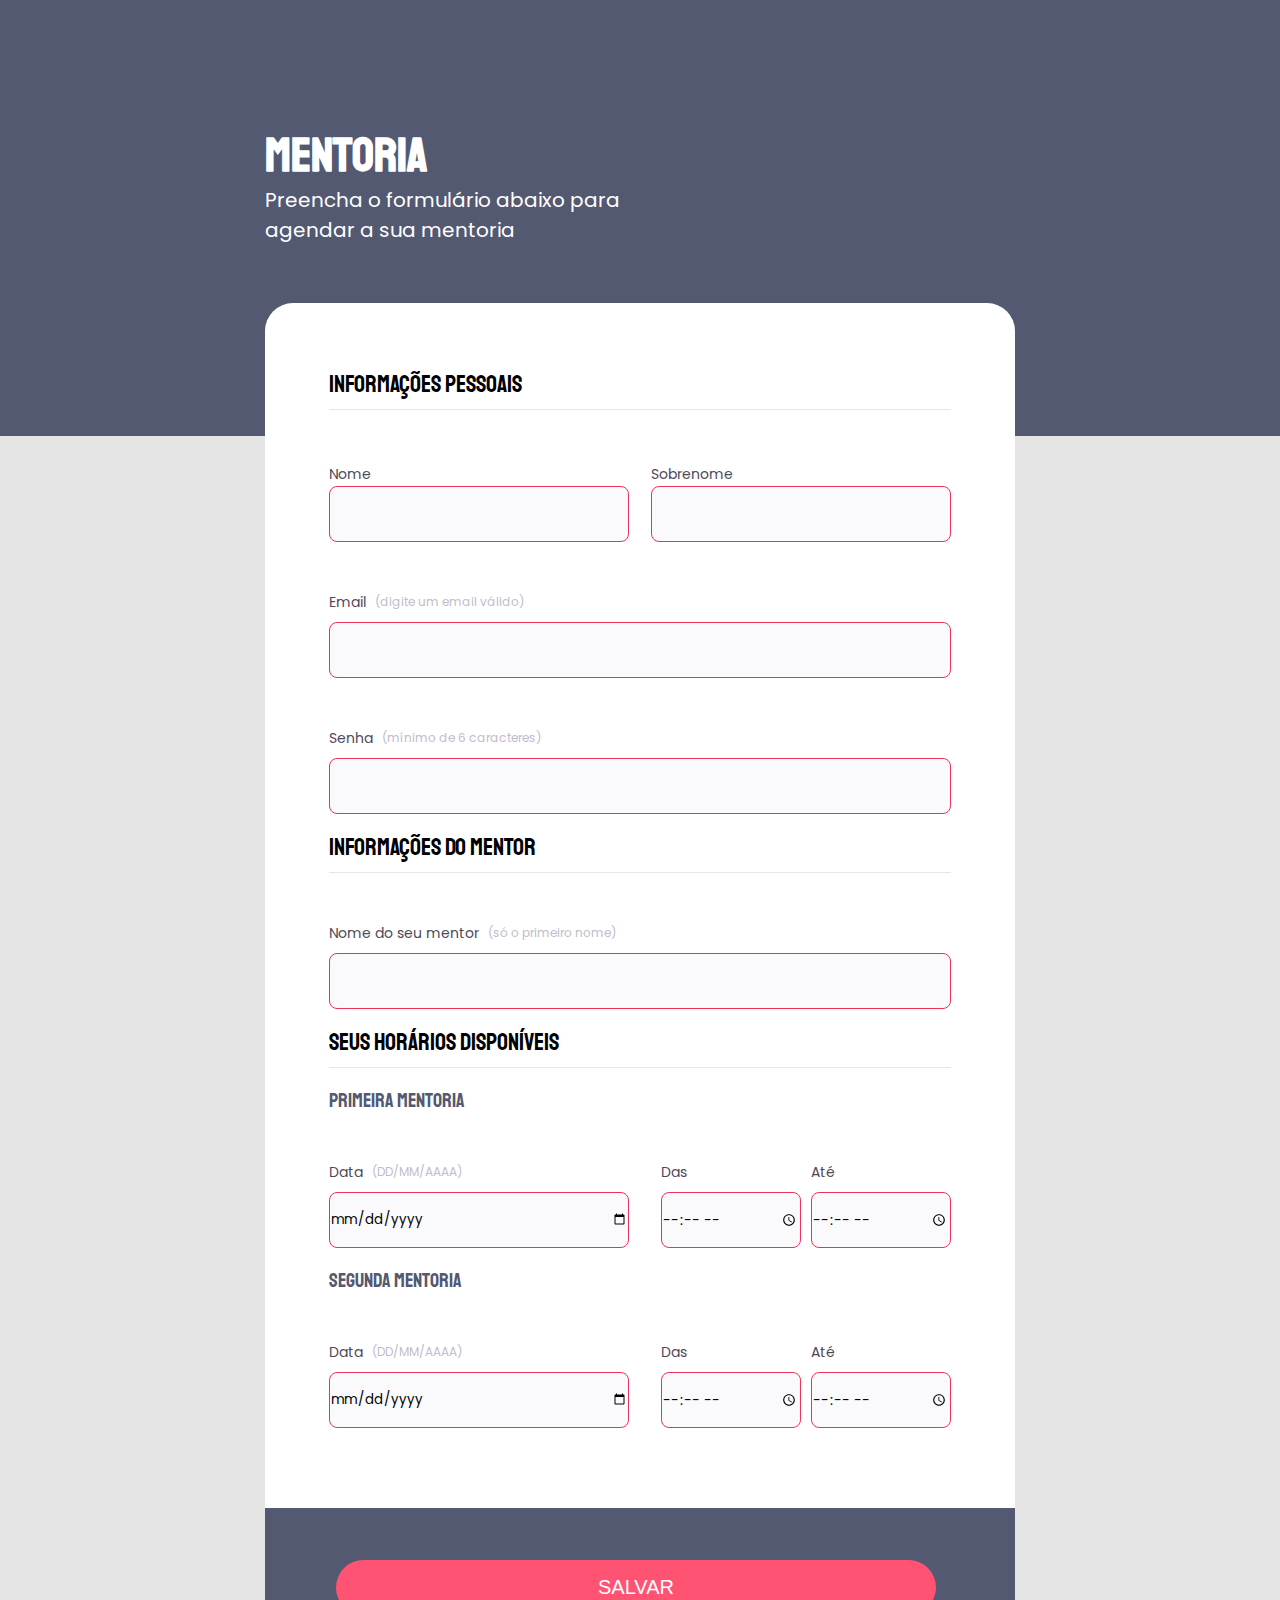
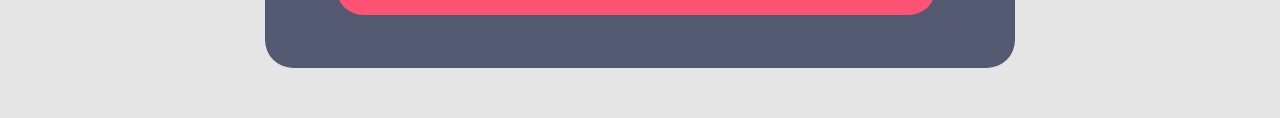
<file: Forms/Forms.html>
<!DOCTYPE html>
<html lang="pt-br">
<head>
    <meta charset="UTF-8">
    <meta name="viewport" content="width=device-width, initial-scale=1.0">
    <link rel="preconnect" href="https://fonts.googleapis.com">
    <link rel="preconnect" href="https://fonts.gstatic.com" crossorigin>
    <title>Mentoria</title>
    
    <link rel="stylesheet" href="./style.css">
    <link href="https://fonts.googleapis.com/css2?family=Poppins&family=Staatliches&display=swap" rel="stylesheet">
</head>
<body>
    <div class="page">
        <div class="div-header">
        <header>        
            <h1>Mentoria</h1>
            <p>Preencha o formulário abaixo para agendar a sua mentoria</p>
        </header>
    </div>

        <form class="form" id="form">         
                <fieldset>
                    <legend>INFORMAÇÕES PESSOAIS</legend>
                <div class="package-group">
                    <div class="package-name">
                        <label for="name">Nome</label>
                        <input type="text" id="name" required/>
                    </div>
                    
                    <div class="package">
                        <label for="lastname">Sobrenome</label>
                        <input type="text" id="lastname" required/>
                    </div> 
                </div> 
                <div class="package-column">
                    <div class="package">
                        <label for="email">Email<span> (digite um email válido)</span></label>
                        <input type="email" id="email" required/>
                    </div>

                    <div class="package-column">
                        <div class="package">
                            <label for="password">Senha<span> (mínimo de 6 caracteres)</span></label>
                            <input type="password" id="password" required minlength="6"/>
                        </div>
                    </div>
                </div>
                </fieldset>

                <fieldset>
                    <legend>INFORMAÇÕES DO  MENTOR</legend>
                    <div class="package-column">
                        <div class="package">
                            <label for="mentor-name">Nome do seu mentor<span> (só o primeiro nome)</span></label>
                            <input type="text" id="mentor-name" required/>
                        </div>
                    </div>

                </fieldset>

                <fieldset>                 
                    <legend>SEUS HORÁRIOS DISPONÍVEIS</legend>
                    <div class="container">
                        <p>PRIMEIRA MENTORIA</p>
                        <div class="first">
                            <div class="package-column">
                                <label for="date">Data <span>(DD/MM/AAAA)</span></label>
                                <input type="date" id="date" required/>
                            </div>
                            <div class="first-right">
                                <div class="package-column">
                                    <label for="begin">Das</label>
                                    <input type="time" id="begin" required/>
                                </div>
                                <div class="package-column">
                                    <label for="end">Até</label>
                                    <input type="time" id="end" required/>
                                </div>
                            </div>
                        </div>
                    </div> 

                    <div class="container">
                        <p>SEGUNDA MENTORIA</p>
                        <div class="first">
                            <div class="package-column">
                                <label for="date">Data <span>(DD/MM/AAAA)</span></label>
                                <input type="date" id="date" required/>
                            </div>
                            <div class="first-right">
                                <div class="package-column">
                                    <label for="begin">Das</label>
                                    <input type="time" id="begin" required/>
                                </div>
                                <div class="package-column">
                                    <label for="end">Até</label>
                                    <input type="time" id="end" required/>
                                </div>
                            </div>
                        </div>
                    </div> 
                </fieldset>            
            </form>
            <footer>
                <input class="button" type="submit" form="form" value="SALVAR" />
            </footer>
            

        </div>
</body>
</html>
</file>
<file: Forms/style.css>
* {
  margin: 0;
  padding: 0;
  box-sizing: border-box;  
}

body {
  background: #E5E5E5;
}

body::before {
  content: '';

  top: 0;
  left: 0;
  z-index: -1;
  position: absolute;
  
  width: 100%;
  height: 436px;

  background: #535971;
}

.page {
  display: flex;
  flex-direction: column;
  justify-items: center;
  align-items: center;
  min-height: 100vh;
  min-width: 100vw;
}

.div-header {
  width: 750px;
}

header {  
  margin-top: 125px;
  margin-bottom: 58px;
}

header h1, p {
  margin: 0;
  padding: 0;
  color: #FFFFFF;  
}

header h1 {
  font-family:'Staatliches', sans-serif;
  font-size: 48px;
  line-height: 60px;

}

header p {
  font-family: 'Poppins', sans-serif; 
  font-size: 20px; 

  width: 417px; 
  line-height: 30px; 
}

.form {
  max-width: 750px;
  width: 100%;
  padding: 64px;
  
  border-radius: 28px 28px 0 0;
  background: #FFF;
}

fieldset {
  border: none;
}

fieldset legend {
  font-family: 'Staatliches', sans-serif;
  font-size: 24px;
  line-height: 34px;

  border-bottom: solid 1px #E6E6F0; 
  width: 100%;

  margin: 0;
  margin-bottom: 16px;  
  padding-bottom: 8px;
}

.package-group {
  margin-top: 36px;
  display: flex;
  gap: 22px;
}

label {
  font-family: 'Poppins', sans-serif;
}

.package-group input {
  width: 300px;
  height: 56px;
  border-radius: 8px;
  border: 1px solid #E6E6F0;

  background: #FAFAFC;
  margin-bottom: 16px;
}

.package-group label {
  color: #4E4958;
  font-size: 14px;
  line-height: 24px;
  margin-bottom: 8px;
}

.package-column input {
  width: 100%;
  height: 56px;
  border-radius: 8px;
  border: 1px solid #E6E6F0;
  margin-bottom: 16px;

  background: #FAFAFC;
}

.package-column label {
  display: flex;
  
  color: #4E4958;
  font-size: 14px;
  line-height: 24px;
  margin-bottom: 8px;
  align-items: center;
  gap: 9px;
}

span {  
  color: #C1BCCC;
  font-family: 'Poppins', sans-serif;
  font-size: 12px;
  line-height: 20px;
}

span:hover{
  color:#73707a;
}

.package-column {
  margin-top: 32px;
}

.container {
  display: flex;
  flex-direction: column;
  gap: 10px;
}

.container #date {
  font-family: 'Poppins', sans-serif;
  width: 300px;
  height: 56px;
}

.container #begin, #end {
  font-family: 'Poppins', sans-serif;
  font-size: 14px;
  width: 140px;
  height: 56px;
}

.container p {
  font-family: 'Staatliches', sans-serif;
  font-size: 20px;
  font-weight: 20px;
  line-height: 34px;
  color: #535971;
}

.first {
  display: flex;
  justify-content: space-between;
}

.first-right {
  display: flex;
  gap: 10px;
}

footer {
  width: 750px;
  height: 160px;
  background: #535971;
  margin-bottom: 50px;
  border-radius: 0 0 28px 28px;
  border: none;
}

footer .button {
  width: 600px;
  height: 55px;
  font-size: 20px;
  margin: 52px 71px;
  background: #FF5374;
  color: #FFF;
  border-radius: 28px;
  border: none;
}

footer .button:hover {
  width: 601px;
  height: 56px;
  font-size: 23px;
  background: #ef3258;
}

input:invalid{
  border: solid 1px #ef3258;
}
</file>
